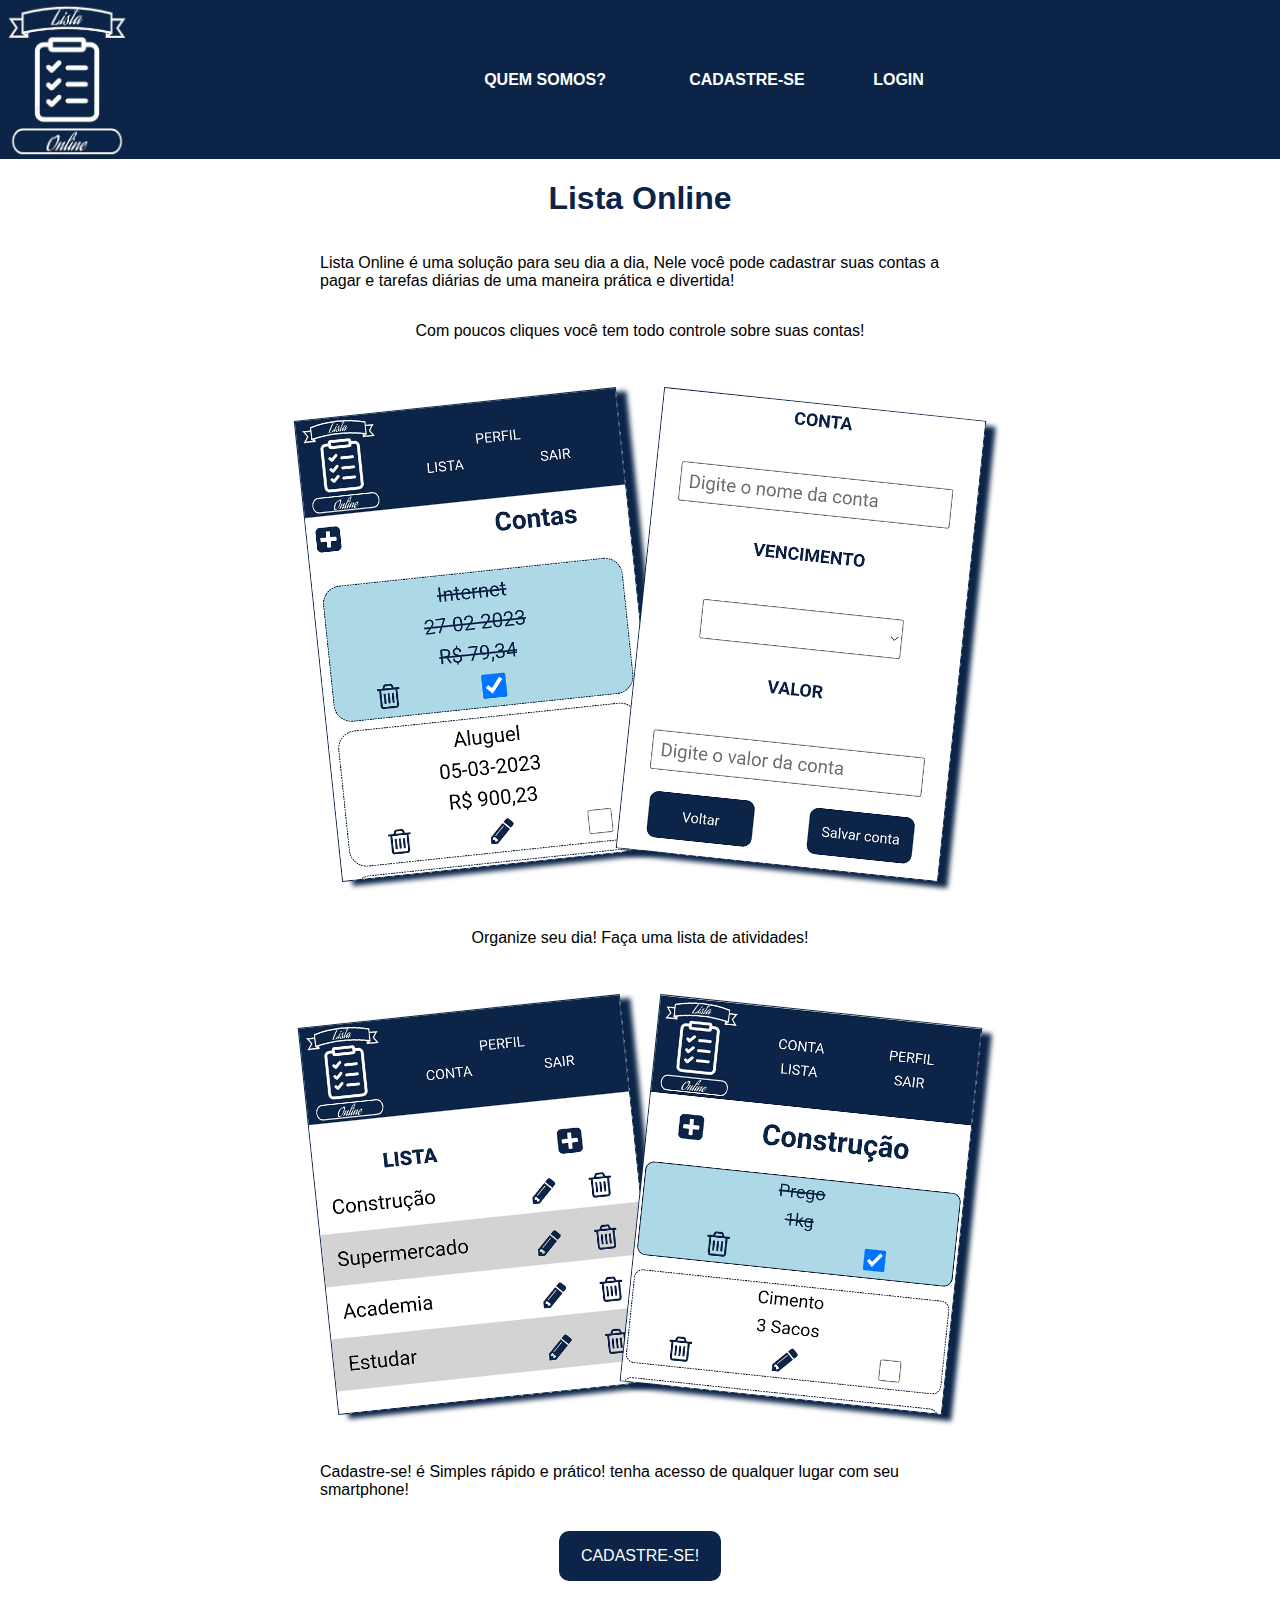
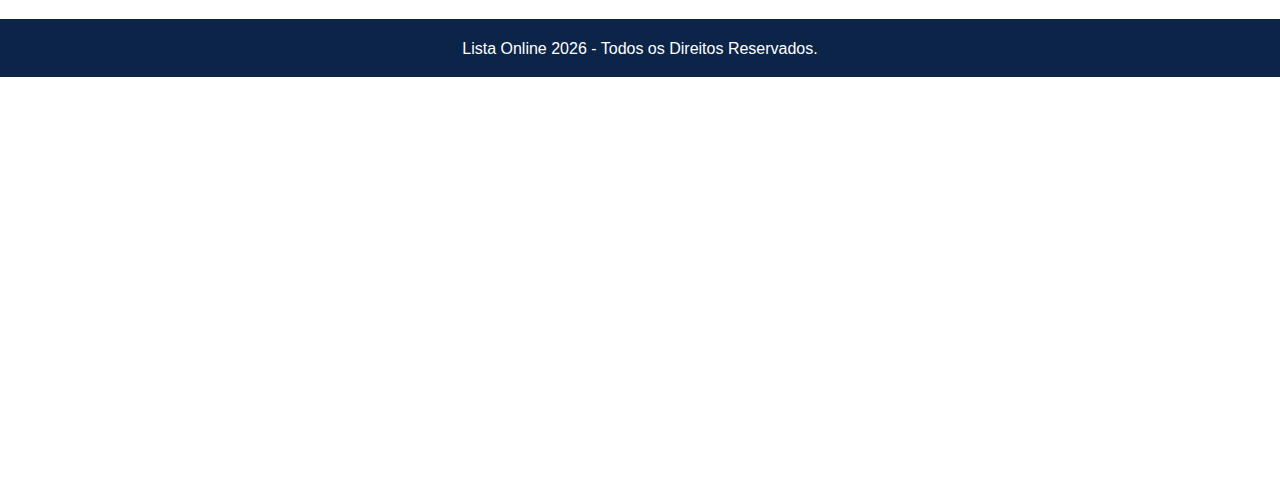
<file: listaonline/index.html>
<!DOCTYPE html>
<html lang="pt-br">

<head>
	<meta http-equiv="refresh" content="0; URL='./view/home.html'" />
	<!-- <meta http-equiv="refresh" content="0; URL='./view/tbusuario/cadastrar_usuario.html'" /> -->
	<!-- <meta http-equiv="refresh" content="0; URL='./view/tbusuario/perfil.html'" /> -->
	<!-- <meta http-equiv="refresh" content="0; URL='./view/tbusuario/login/login.html'" /> -->
</head>

</html>
</file>
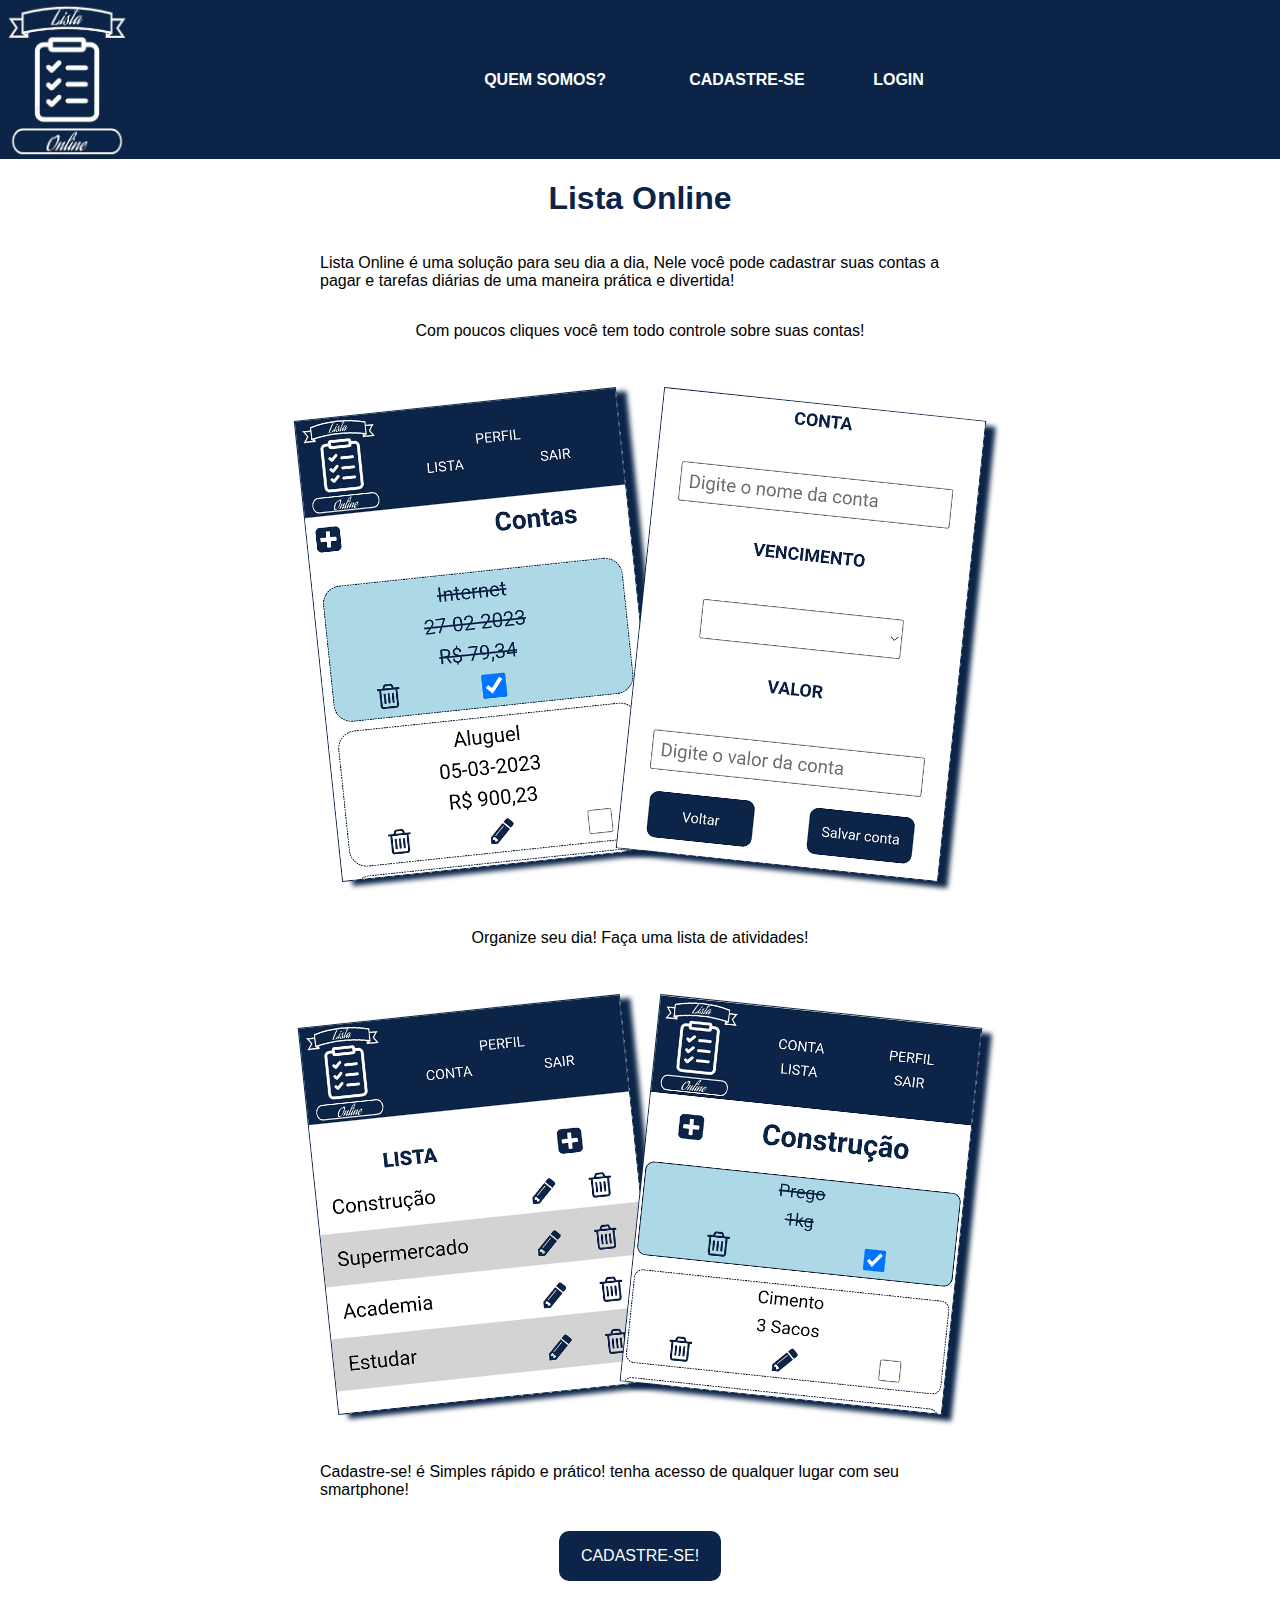
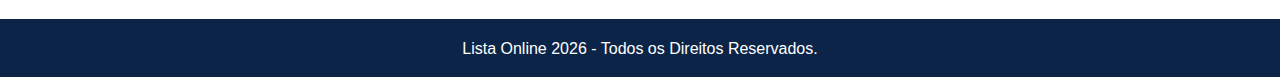
<file: listaonline/view/home.html>
<!DOCTYPE html>
<html lang="en">

<head>
  <meta charset="UTF-8" />
  <meta name="viewport" content="width=device-width, initial-scale=1.0" />
  <link rel="shortcut icon" href="./img/logo.jpg">
  <link rel="stylesheet" href="home.css" />
  <title>Home</title>
</head>

<body>
  <header class="menu__principal">
    <img class="logo" src="./img/logo.jpg" alt="">
    <nav class="menu__navegacao">
      <div class="item-menu-linha">
        <a href="./quemsomos/quemsomos.html" class="item-menu">Quem Somos?</a>
      </div>
      <div class="item-menu-linha">
        <a href="./tbusuario/cadastrar.html" class="item-menu">Cadastre-se</a>
        <a href="./tbusuario/login/login.html" class="item-menu">Login</a>
      </div>
    </nav>
  </header>
  <main class="principal">
    <h1 class="Titulo__Principal">Lista Online</h1>
    <p class="texto__principal">Lista Online é uma solução para seu dia a dia, Nele você pode cadastrar suas contas a
      pagar e tarefas diárias de uma maneira prática e divertida!</p>
    <p class="texto__principal">Com poucos cliques você tem todo controle sobre suas contas!</p>
    <div class="container__telas">
      <img class="tela-imagem" src="./img/telaconta.png"
        alt="Imagem da tela de contas a pagar, contendo a descrição, valor e ações como botões alterar, excluir e adicionar novas contas">
      <img class="tela-imagem" src="./img/novaconta.png"
        alt="Imagem da tela de adicionar contas, solicitando a descrição, valor e ações como botões voltar e salvar nova conta">
    </div>
    <p class="texto__principal">Organize seu dia! Faça uma lista de atividades!</p>
    <div class="container__telas">
      <img class="tela-imagem" src="./img/listatarefa.png"
        alt="Imagem da tela de lista de tarefas, contendo a descrição e ações como botões alterar, excluir e adicionar novas tarefas">
      <img class="tela-imagem" src="./img/itenslista.png"
        alt="Imagem da tela de Itens, contendo a descrição e ações como botões alterar, excluir e adicionar novos itens">
    </div>
    <p class="texto__principal">Cadastre-se! é Simples rápido e prático! tenha acesso de qualquer lugar com seu
      smartphone!</p>
    <a href="./tbusuario/cadastrar.html" class="btn-principal">Cadastre-se!</a>
  </main>
  <footer class="rodape">
    <div class="rodape__container">
      <p class="rodape__texto"></p>
    </div>
  </footer>
  <script>
    let data = new Date();
    data = data.getFullYear();
    document.querySelector(".rodape__texto").innerHTML = `Lista Online ${data} - Todos os Direitos Reservados.`;
  </script>
</body>

</html>
</file>
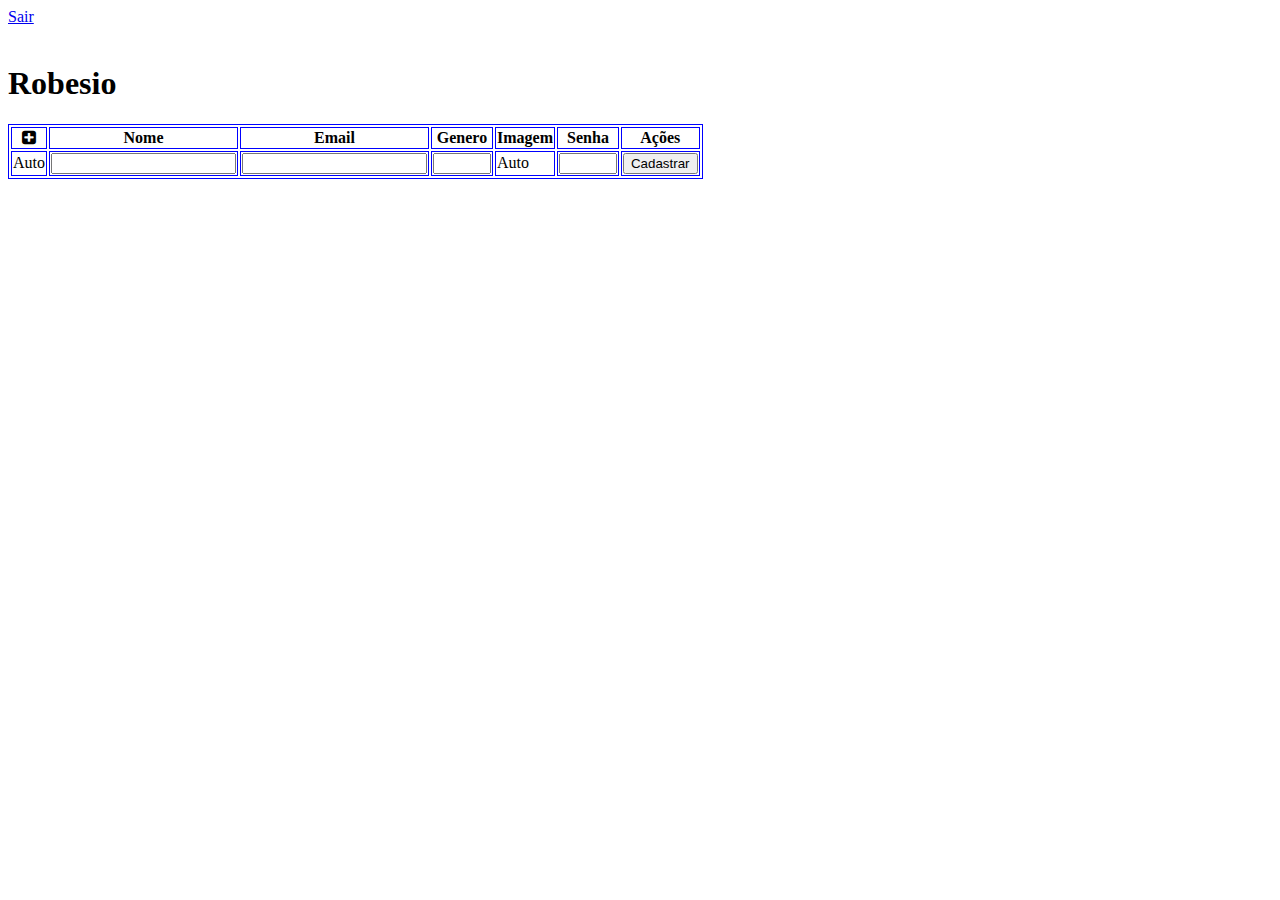
<file: listaonline/view/admsite/admsite.html>
<!DOCTYPE html>
<html lang="en">

<head>
    <meta charset="UTF-8">
    <meta http-equiv="X-UA-Compatible" content="IE=edge">
    <meta name="viewport" content="width=device-width, initial-scale=1.0">
    <link rel="stylesheet" type="text/css" href="./admsite.css">
    <title>Conta</title>
</head>

<body onload="readAll()">
    <a href="../tbusuario/login/login.html" onclick="limpaLocalStorage()">Sair</a><br><br>
    <h1>Robesio</h1>
    <table id="table">
        <thead>
            <tr>
                <th><i onclick="novaConta()" class="fa fa-plus-square" aria-hidden="true"></i></th>
                <th>Nome</th>
                <th>Email</th>
                <th>Genero</th>
                <th>Imagem</th>
                <th>Senha</th>
                <th>Ações</th>
            </tr>
        </thead>
        <tbody id="user"></tbody>
        <tfoot>
            <td>Auto</td>
            <td><input type="text" id="nome" /></td>
            <td><input type="text" id="email" /></td>
            <td><input class="g" type="text" id="genero" /></td>
            <td>Auto</td>
            <td><input class="s" type="text" id="senha" /></td>
            <td><input type="button" onclick="cadastrar()" value="Cadastrar" /></td>
        </tfoot>
    </table>
</body>
<script src="./admsite.js"></script>

</html>
</file>
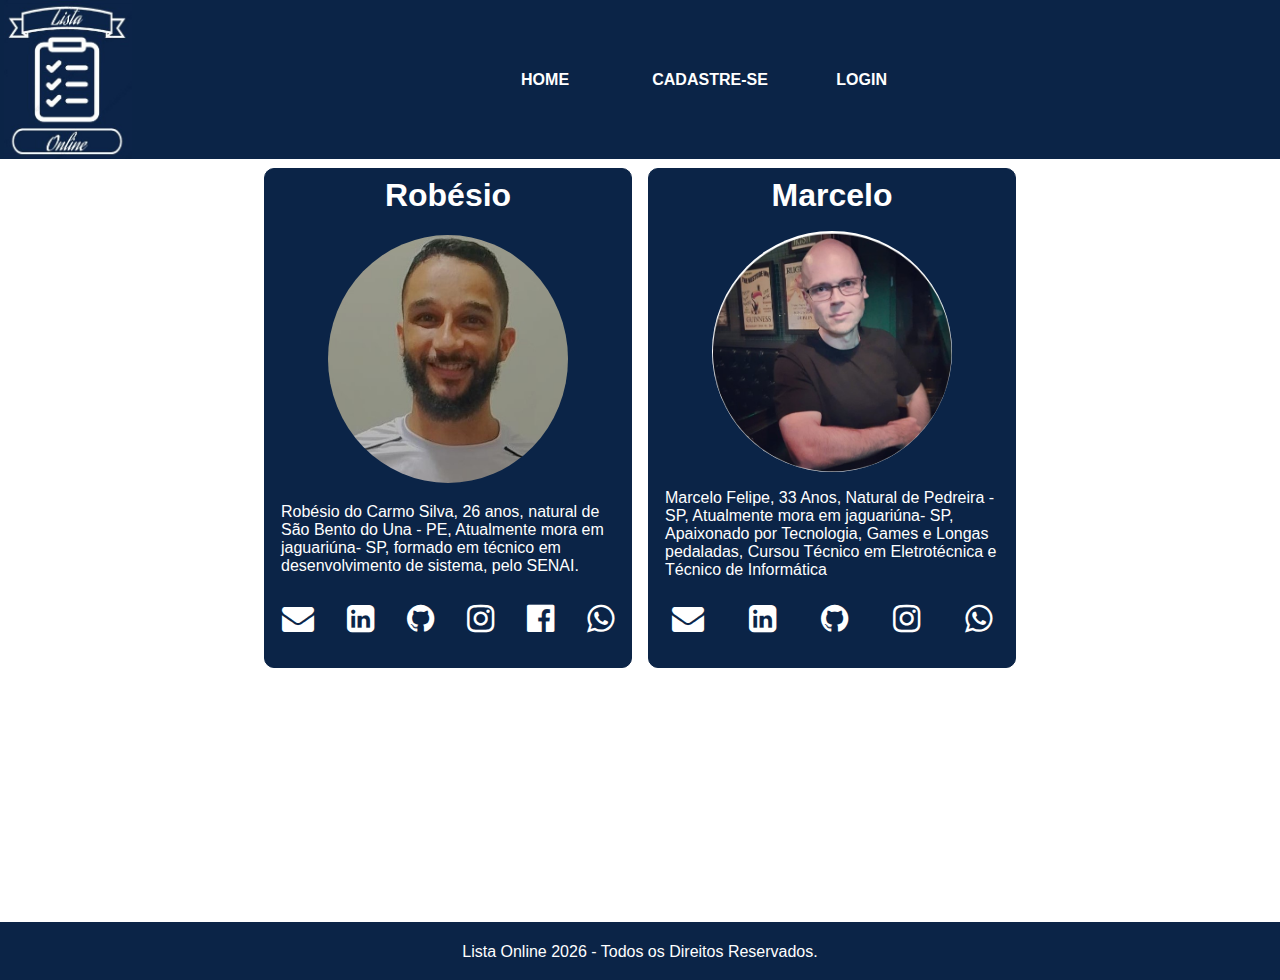
<file: listaonline/view/quemsomos/quemsomos.html>
<!DOCTYPE html>
<html lang="en">

<head>
  <meta charset="UTF-8" />
  <meta http-equiv="X-UA-Compatible" content="IE=edge" />
  <meta name="viewport" content="width=device-width, initial-scale=1.0" />
  <link rel="shortcut icon" href="../img/logo.jpg">
  <link rel="stylesheet" href="quemsomos.css" />
  <title>Sobre os Desenvolvedores</title>
</head>

<body>
  <header class="menu__principal">
    <img class="logo" src="../img/logo.jpg" alt="" />
    <nav class="menu__navegacao">
      <div class="item-menu-linha">
        <a href="../home.html" class="item-menu">Home</a>
      </div>
      <div class="item-menu-linha">
        <a href="../tbusuario/cadastrar.html" class="item-menu">Cadastre-se</a>
        <a href="../tbusuario/login/login.html" class="item-menu">Login</a>
      </div>
    </nav>
  </header>
  <main class="principal">
    <h1 class="Titulo__Principal"></h1>
    <div class="container">
      <h2 class="Titulo__Principal">Robésio</h2>
      <img src="../img/robes.jpg" alt="" class="Foto--desenvolvedor" />
      <p class="texto__principal">
        Robésio do Carmo Silva, 26 anos, natural de São Bento
        do Una - PE, Atualmente mora em jaguariúna- SP, formado em técnico
        em desenvolvimento de sistema, pelo SENAI.
      </p>
      <div class="links-contato">
        <a href="#">
          <i class="fa fa-envelope" aria-hidden="true"></i></a>
        <a href="https://www.linkedin.com/in/rob%C3%A9sio-silva-40ba2a226/">
          <i class="fa fa-linkedin-square" aria-hidden="true"></i></a>
        <a href="https://github.com/Robesio">
          <i class="fa fa-github" aria-hidden="true"></i></a>
        <a href="https://www.instagram.com/robesiodocarmo/">
          <i class="fa fa-instagram" aria-hidden="true"></i></a>
        <a href="https://www.facebook.com/robesio.docarmo">
          <i class="fa fa-facebook-official" aria-hidden="true"></i></a>
        <a href="https://wa.me/5519983143044">
          <i class="fa fa-whatsapp" aria-hidden="true"></i></a>
      </div>
    </div>
    <div class="container">
      <h2 class="Titulo__Principal">Marcelo</h2>
      <img src="../img/marcelo.jpg" alt="" class="Foto--desenvolvedor" />
      <p class="texto__principal">
        Marcelo Felipe, 33 Anos, Natural de Pedreira - SP, Atualmente mora em
        jaguariúna- SP, Apaixonado por Tecnologia, Games e Longas pedaladas,
        Cursou Técnico em Eletrotécnica e Técnico de Informática
      </p>
      <div class="links-contato">
        <a href="mailto:marcelobelotto@gmail.com">
          <i class="fa fa-envelope" aria-hidden="true"></i></a>
        <a href="https://www.linkedin.com/in/marcelo-belotto-497a65a3/">
          <i class="fa fa-linkedin-square" aria-hidden="true"></i></a>
        <a href="https://github.com/marcelo-belotto">
          <i class="fa fa-github" aria-hidden="true"></i></a>
        <a href="https://www.instagram.com/marcelo_felipe90/">
          <i class="fa fa-instagram" aria-hidden="true"></i></a>
        <a href="https://wa.me/5519997267440"><i class="fa fa-whatsapp" aria-hidden="true"></i></a>
      </div>
    </div>
  </main>

  <footer class="rodape">
    <div class="rodape__container">
      <p class="rodape__texto"></p>
    </div>
  </footer>
  <script>
    let data = new Date();
    data = data.getFullYear();
    document.querySelector(
      ".rodape__texto"
    ).innerHTML = `Lista Online ${data} - Todos os Direitos Reservados.`;
  </script>
</body>

</html>
</file>
<file: listaonline/view/home.css>
@import "style.css";

.principal {
  display: flex;
  flex-direction: column;
  align-items: center;
  justify-content: space-between;
  gap: 2rem;
  padding: 1rem;
}

.btn-principal {
  padding: 1rem;
  width: 130px;
  text-transform: uppercase;
  color: var(--cor-da-fonte-menu);
  background-color: var(--cor-de-fundo-menu);
  text-decoration: none;
  align-items: center;
  text-align: center;
  border-radius: 10px;
}

.container__telas {
  display: flex;
  flex-wrap: nowrap;
  padding: 2rem;
}

.tela-imagem:nth-child(2) {
  transform: skew(-6deg, 6deg);
}

.tela-imagem {
  width: 50%;
  transform: skew(6deg, -6deg);
  box-shadow: 10px 5px 5px var(--cor-de-fundo-menu);
  border: 1px solid var(--cor-de-fundo-menu);
}

@media screen and (min-width:800px) {
  .principal {
    width: 50%;
    margin: auto;
  }

  .tela-imagem {
    width: 20rem;
  }

  .btn-principal:hover {
    transition: 0.5s;
    color: var(--cor-de-fundo-menu);
    background-color: white;
    border: 1px solid var(--cor-de-fundo-menu)
  }
}
</file>
<file: listaonline/view/quemsomos/quemsomos.css>
@import "../style.css";

.principal {
  width: 100%;
  display: flex;
  flex-direction: column;
  align-items: center;
  justify-content: space-between;
  gap: 2rem;
}

.container {
  display: flex;
  flex-direction: column;
  justify-content: space-between;
  align-items: center;
  padding: 1rem;
  margin: 0 0.5rem;
  border: 1px solid var(--cor-de-fundo-menu);
  border-radius: 10px;
  background-color: var(--cor-de-fundo-menu);
  color: var(--cor-da-fonte-menu);
}

h2.Titulo__Principal {
  color: var(--cor-da-fonte-menu);
  margin-bottom: 0.5rem;
  padding: 0;
}

.Foto--desenvolvedor {
  width: 60%;
  border-radius: 50%;
}

.texto__principal {
  margin-top: 1rem;
}

.links-contato {
  display: flex;
  width: 100%;
  justify-content: space-around;
  margin-top: 0.5rem;
}

.links-contato a i {
  color: var(--cor-da-fonte-menu);
}

@media screen and (min-width:800px) {
  .principal {
    width: 48rem;
    margin: auto;
    display: grid;
    align-items: center;
    column-gap: 0.5rem;
    grid-template-columns: 50% 50%;
    gap: 0;
  }

  h1 {
    grid-column-start: 1;
    grid-column-end: 3;
  }

  .container {
    padding: 0;
    height: 100%;
  }

  h2.Titulo__Principal {
    color: var(--cor-da-fonte-menu);
    margin: 0;
    padding: 0;
    margin-top: 0.5rem;
  }

  .Foto--desenvolvedor {
    margin-top: 1rem;
    width: 15rem;
    border-radius: 50%;
  }

  .texto__principal {
    margin: 1rem;
  }

  .links-contato {
    padding-bottom: 2rem;
  }

  .links-contato a i:hover {
    transition: 0.5s;
    font-size: 2.4rem;
  }
}
</file>
<file: listaonline/view/admsite/admsite.css>
@import "https://maxcdn.bootstrapcdn.com/font-awesome/4.7.0/css/font-awesome.min.css";

table,
thead,
td,
th {
    border: 1px solid blue;
}

.g,
.s {
    width: 50px;
}
</file>
